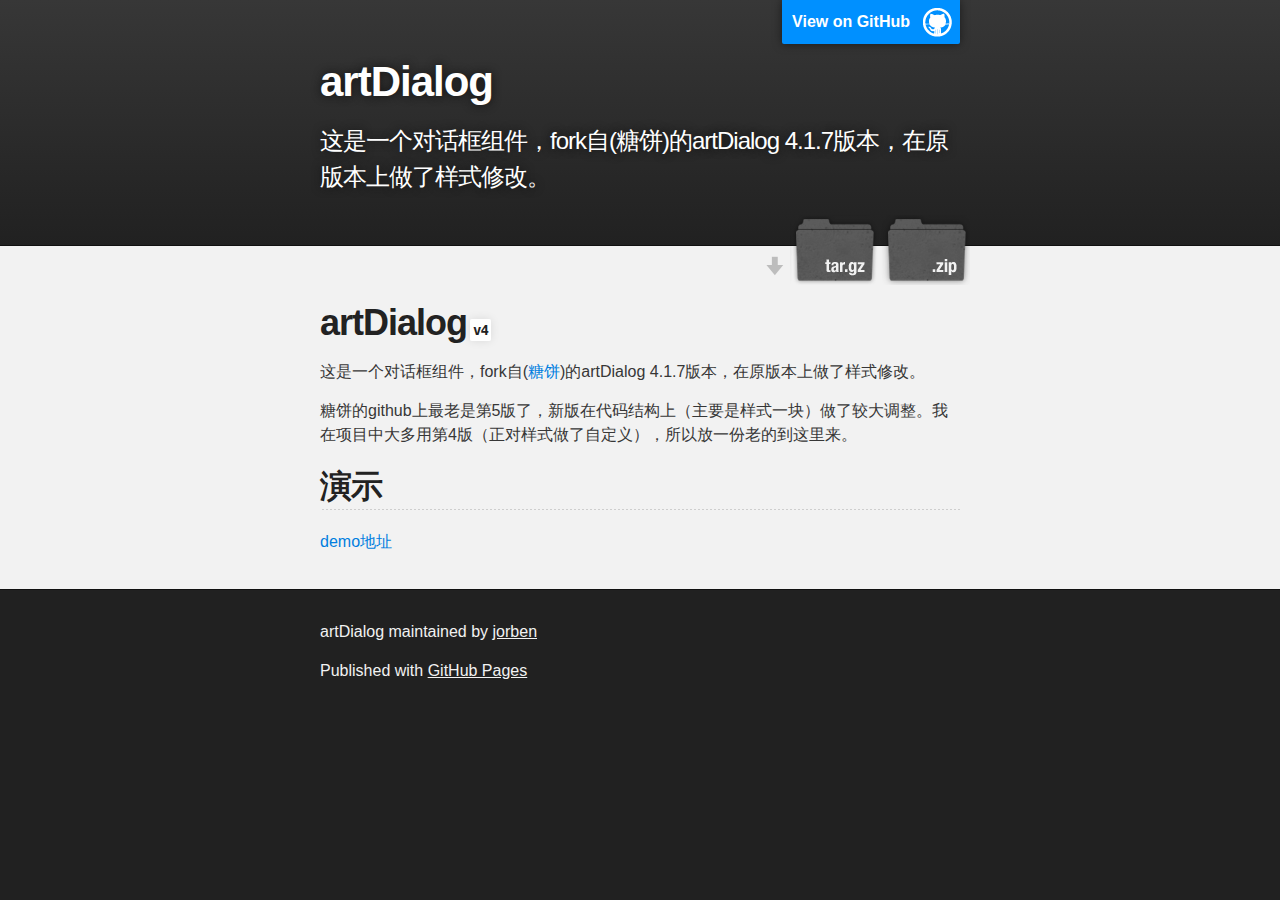
<file: index.html>
<!DOCTYPE html>
<html>

  <head>
    <meta charset='utf-8' />
    <meta http-equiv="X-UA-Compatible" content="chrome=1" />
    <meta name="description" content="artDialog : 这是一个对话框组件，fork自(糖饼)的artDialog 4.1.7版本，在原版本上做了样式修改。" />

    <link rel="stylesheet" type="text/css" media="screen" href="stylesheets/stylesheet.css">

    <title>artDialog</title>
  </head>

  <body>

    <!-- HEADER -->
    <div id="header_wrap" class="outer">
        <header class="inner">
          <a id="forkme_banner" href="https://github.com/jorben/artDialog">View on GitHub</a>

          <h1 id="project_title">artDialog</h1>
          <h2 id="project_tagline">这是一个对话框组件，fork自(糖饼)的artDialog 4.1.7版本，在原版本上做了样式修改。</h2>

            <section id="downloads">
              <a class="zip_download_link" href="https://github.com/jorben/artDialog/zipball/master">Download this project as a .zip file</a>
              <a class="tar_download_link" href="https://github.com/jorben/artDialog/tarball/master">Download this project as a tar.gz file</a>
            </section>
        </header>
    </div>

    <!-- MAIN CONTENT -->
    <div id="main_content_wrap" class="outer">
      <section id="main_content" class="inner">
        <h1>
<a name="artdialogv4" class="anchor" href="#artdialogv4"><span class="octicon octicon-link"></span></a>artDialog<code>v4</code>
</h1>

<p>这是一个对话框组件，fork自(<a href="https://github.com/aui/artDialog">糖饼</a>)的artDialog 4.1.7版本，在原版本上做了样式修改。</p>

<p>糖饼的github上最老是第5版了，新版在代码结构上（主要是样式一块）做了较大调整。我在项目中大多用第4版（正对样式做了自定义），所以放一份老的到这里来。</p>

<h2>
<a name="%E6%BC%94%E7%A4%BA" class="anchor" href="#%E6%BC%94%E7%A4%BA"><span class="octicon octicon-link"></span></a>演示</h2>

<p><a href="http://jorben.github.io/artDialog/demo.html">demo地址</a></p>
      </section>
    </div>

    <!-- FOOTER  -->
    <div id="footer_wrap" class="outer">
      <footer class="inner">
        <p class="copyright">artDialog maintained by <a href="https://github.com/jorben">jorben</a></p>
        <p>Published with <a href="http://pages.github.com">GitHub Pages</a></p>
      </footer>
    </div>

    

  </body>
</html>
</file>
<file: stylesheets/stylesheet.css>
/*******************************************************************************
Slate Theme for GitHub Pages
by Jason Costello, @jsncostello
*******************************************************************************/

@import url(pygment_trac.css);

/*******************************************************************************
MeyerWeb Reset
*******************************************************************************/

html, body, div, span, applet, object, iframe,
h1, h2, h3, h4, h5, h6, p, blockquote, pre,
a, abbr, acronym, address, big, cite, code,
del, dfn, em, img, ins, kbd, q, s, samp,
small, strike, strong, sub, sup, tt, var,
b, u, i, center,
dl, dt, dd, ol, ul, li,
fieldset, form, label, legend,
table, caption, tbody, tfoot, thead, tr, th, td,
article, aside, canvas, details, embed,
figure, figcaption, footer, header, hgroup,
menu, nav, output, ruby, section, summary,
time, mark, audio, video {
  margin: 0;
  padding: 0;
  border: 0;
  font: inherit;
  vertical-align: baseline;
}

/* HTML5 display-role reset for older browsers */
article, aside, details, figcaption, figure,
footer, header, hgroup, menu, nav, section {
  display: block;
}

ol, ul {
  list-style: none;
}

table {
  border-collapse: collapse;
  border-spacing: 0;
}

/*******************************************************************************
Theme Styles
*******************************************************************************/

body {
  box-sizing: border-box;
  color:#373737;
  background: #212121;
  font-size: 16px;
  font-family: 'Myriad Pro', Calibri, Helvetica, Arial, sans-serif;
  line-height: 1.5;
  -webkit-font-smoothing: antialiased;
}

h1, h2, h3, h4, h5, h6 {
  margin: 10px 0;
  font-weight: 700;
  color:#222222;
  font-family: 'Lucida Grande', 'Calibri', Helvetica, Arial, sans-serif;
  letter-spacing: -1px;
}

h1 {
  font-size: 36px;
  font-weight: 700;
}

h2 {
  padding-bottom: 10px;
  font-size: 32px;
  background: url('../images/bg_hr.png') repeat-x bottom;
}

h3 {
  font-size: 24px;
}

h4 {
  font-size: 21px;
}

h5 {
  font-size: 18px;
}

h6 {
  font-size: 16px;
}

p {
  margin: 10px 0 15px 0;
}

footer p {
  color: #f2f2f2;
}

a {
  text-decoration: none;
  color: #007edf;
  text-shadow: none;

  transition: color 0.5s ease;
  transition: text-shadow 0.5s ease;
  -webkit-transition: color 0.5s ease;
  -webkit-transition: text-shadow 0.5s ease;
  -moz-transition: color 0.5s ease;
  -moz-transition: text-shadow 0.5s ease;
  -o-transition: color 0.5s ease;
  -o-transition: text-shadow 0.5s ease;
  -ms-transition: color 0.5s ease;
  -ms-transition: text-shadow 0.5s ease;
}

a:hover, a:focus {text-decoration: underline;}

footer a {
  color: #F2F2F2;
  text-decoration: underline;
}

em {
  font-style: italic;
}

strong {
  font-weight: bold;
}

img {
  position: relative;
  margin: 0 auto;
  max-width: 739px;
  padding: 5px;
  margin: 10px 0 10px 0;
  border: 1px solid #ebebeb;

  box-shadow: 0 0 5px #ebebeb;
  -webkit-box-shadow: 0 0 5px #ebebeb;
  -moz-box-shadow: 0 0 5px #ebebeb;
  -o-box-shadow: 0 0 5px #ebebeb;
  -ms-box-shadow: 0 0 5px #ebebeb;
}

p img {
  display: inline;
  margin: 0;
  padding: 0;
  vertical-align: middle;
  text-align: center;
  border: none;
}

pre, code {
  width: 100%;
  color: #222;
  background-color: #fff;

  font-family: Monaco, "Bitstream Vera Sans Mono", "Lucida Console", Terminal, monospace;
  font-size: 14px;

  border-radius: 2px;
  -moz-border-radius: 2px;
  -webkit-border-radius: 2px;
}

pre {
  width: 100%;
  padding: 10px;
  box-shadow: 0 0 10px rgba(0,0,0,.1);
  overflow: auto;
}

code {
  padding: 3px;
  margin: 0 3px;
  box-shadow: 0 0 10px rgba(0,0,0,.1);
}

pre code {
  display: block;
  box-shadow: none;
}

blockquote {
  color: #666;
  margin-bottom: 20px;
  padding: 0 0 0 20px;
  border-left: 3px solid #bbb;
}


ul, ol, dl {
  margin-bottom: 15px
}

ul {
  list-style: inside;
  padding-left: 20px;
}

ol {
  list-style: decimal inside;
  padding-left: 20px;
}

dl dt {
  font-weight: bold;
}

dl dd {
  padding-left: 20px;
  font-style: italic;
}

dl p {
  padding-left: 20px;
  font-style: italic;
}

hr {
  height: 1px;
  margin-bottom: 5px;
  border: none;
  background: url('../images/bg_hr.png') repeat-x center;
}

table {
  border: 1px solid #373737;
  margin-bottom: 20px;
  text-align: left;
 }

th {
  font-family: 'Lucida Grande', 'Helvetica Neue', Helvetica, Arial, sans-serif;
  padding: 10px;
  background: #373737;
  color: #fff;
 }

td {
  padding: 10px;
  border: 1px solid #373737;
 }

form {
  background: #f2f2f2;
  padding: 20px;
}

/*******************************************************************************
Full-Width Styles
*******************************************************************************/

.outer {
  width: 100%;
}

.inner {
  position: relative;
  max-width: 640px;
  padding: 20px 10px;
  margin: 0 auto;
}

#forkme_banner {
  display: block;
  position: absolute;
  top:0;
  right: 10px;
  z-index: 10;
  padding: 10px 50px 10px 10px;
  color: #fff;
  background: url('../images/blacktocat.png') #0090ff no-repeat 95% 50%;
  font-weight: 700;
  box-shadow: 0 0 10px rgba(0,0,0,.5);
  border-bottom-left-radius: 2px;
  border-bottom-right-radius: 2px;
}

#header_wrap {
  background: #212121;
  background: -moz-linear-gradient(top, #373737, #212121);
  background: -webkit-linear-gradient(top, #373737, #212121);
  background: -ms-linear-gradient(top, #373737, #212121);
  background: -o-linear-gradient(top, #373737, #212121);
  background: linear-gradient(top, #373737, #212121);
}

#header_wrap .inner {
  padding: 50px 10px 30px 10px;
}

#project_title {
  margin: 0;
  color: #fff;
  font-size: 42px;
  font-weight: 700;
  text-shadow: #111 0px 0px 10px;
}

#project_tagline {
  color: #fff;
  font-size: 24px;
  font-weight: 300;
  background: none;
  text-shadow: #111 0px 0px 10px;
}

#downloads {
  position: absolute;
  width: 210px;
  z-index: 10;
  bottom: -40px;
  right: 0;
  height: 70px;
  background: url('../images/icon_download.png') no-repeat 0% 90%;
}

.zip_download_link {
  display: block;
  float: right;
  width: 90px;
  height:70px;
  text-indent: -5000px;
  overflow: hidden;
  background: url(../images/sprite_download.png) no-repeat bottom left;
}

.tar_download_link {
  display: block;
  float: right;
  width: 90px;
  height:70px;
  text-indent: -5000px;
  overflow: hidden;
  background: url(../images/sprite_download.png) no-repeat bottom right;
  margin-left: 10px;
}

.zip_download_link:hover {
  background: url(../images/sprite_download.png) no-repeat top left;
}

.tar_download_link:hover {
  background: url(../images/sprite_download.png) no-repeat top right;
}

#main_content_wrap {
  background: #f2f2f2;
  border-top: 1px solid #111;
  border-bottom: 1px solid #111;
}

#main_content {
  padding-top: 40px;
}

#footer_wrap {
  background: #212121;
}



/*******************************************************************************
Small Device Styles
*******************************************************************************/

@media screen and (max-width: 480px) {
  body {
    font-size:14px;
  }

  #downloads {
    display: none;
  }

  .inner {
    min-width: 320px;
    max-width: 480px;
  }

  #project_title {
  font-size: 32px;
  }

  h1 {
    font-size: 28px;
  }

  h2 {
    font-size: 24px;
  }

  h3 {
    font-size: 21px;
  }

  h4 {
    font-size: 18px;
  }

  h5 {
    font-size: 14px;
  }

  h6 {
    font-size: 12px;
  }

  code, pre {
    min-width: 320px;
    max-width: 480px;
    font-size: 11px;
  }

}
</file>
